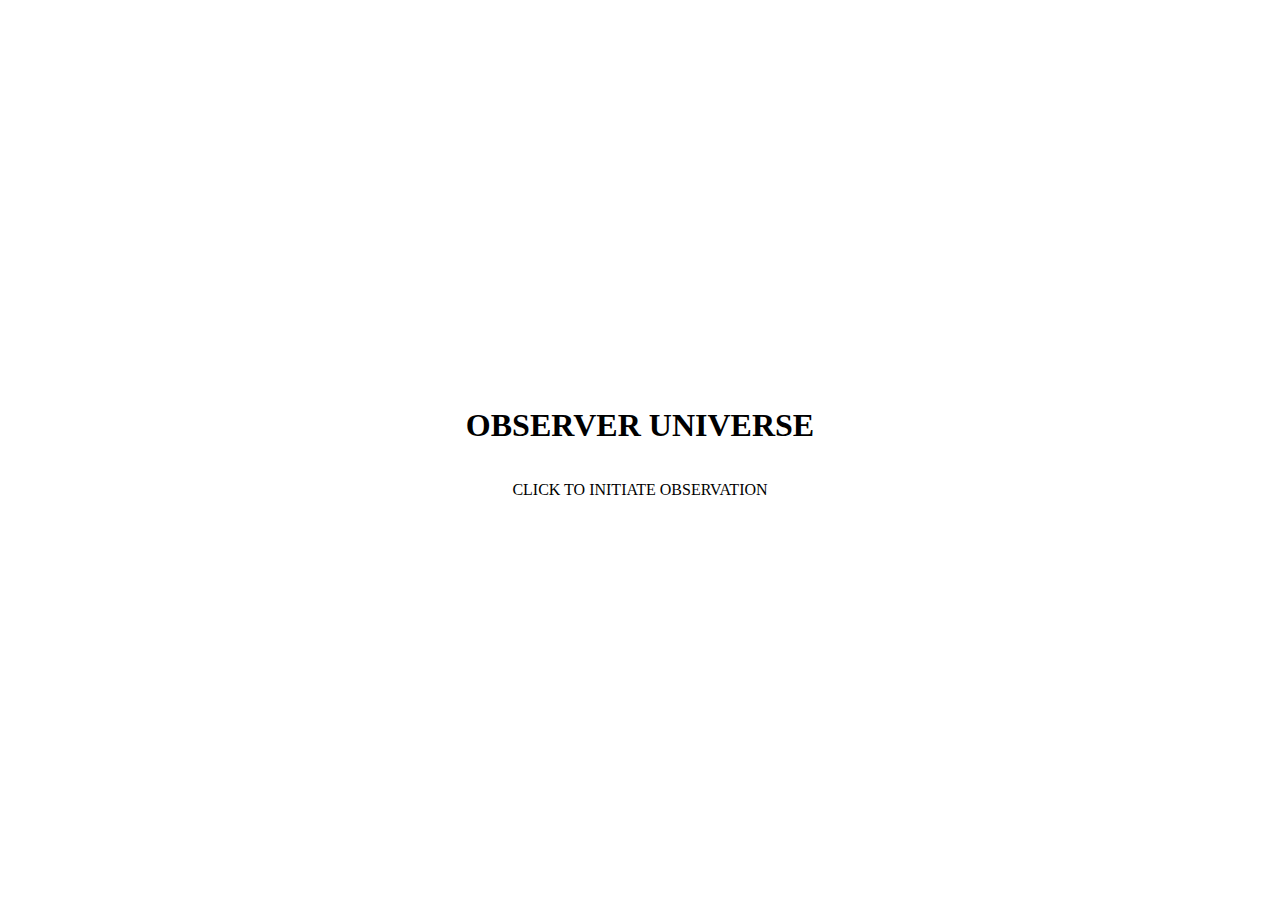
<file: index.html>
<!DOCTYPE html>
<html lang="en">
<head>
    <meta charset="UTF-8">
    <meta name="viewport" content="width=device-width, initial-scale=1.0">
    <title>Observer Universe</title>
    <link rel="stylesheet" href="style.css">
</head>
<body>
    <div id="enter-overlay">
        <h1>OBSERVER UNIVERSE</h1>
        <p>CLICK TO INITIATE OBSERVATION</p>
    </div>

    <div id="content-wrapper" style="display:none; padding:40px; max-width:800px; margin:auto; font-family:sans-serif;">
        <section>
            <h2>SCIENCE</h2>
            <p>The project is inspired by quantum mechanics. Particles behave differently when observed. Here, objects follow similar rules. When you look at them, they appear or change.</p>
            
            <h2>ART</h2>
            <p>The visuals, typography, and motion are carefully designed. The environment is an interactive artwork where every element is part of the composition and reacts to your presence.</p>
            
            <h2>PHILOSOPHY</h2>
            <p>The experience raises questions about reality. Does something exist if it is not seen? Your interaction shapes what is real in this universe.</p>
            
            <h2>TECHNOLOGY</h2>
            <p>This universe is powered by a custom JavaScript physics engine using the HTML5 Canvas API. Particles calculate real-time proximity to your cursor, transitioning from waves to solid matter through localized observation.</p>
            
            <h2>SPIRITUALITY</h2>
            <p>The artwork reflects impermanence and awareness. Observing the environment is an act of participation. Your attention creates the universe around you.</p>
        </section>

        <section style="margin-top:40px; border-top:1px solid #ccc; padding-top:20px;">
            <h2>REFLECTION QUESTIONS</h2>
            <ul>
                <li>What exists when you are not looking?</li>
                <li>How does attention shape reality?</li>
                <li>Can you notice impermanence in the world around you?</li>
            </ul>
        </section>

        <section style="margin-top:40px;">
            <h2>THE VOID</h2>
            <p><strong>Instructions:</strong> Your cursor represents the act of observation. Your presence sustains the ambient soundscape, while your movement collapses probability waves into defined particles. In stillness, the universe recedes into a state of superposition.</p>
            <button id="activate-universe" style="margin-top:20px; padding:15px 30px; cursor:pointer;">ENTER THE VOID</button>
        </section>
    </div>

    <div id="interaction-space" style="display:none;">
        <canvas id="quantum-canvas"></canvas><div id="custom-cursor"></div>
    </div>

    <script type="module" src="main.js"></script>
</body>
</html>
</file>
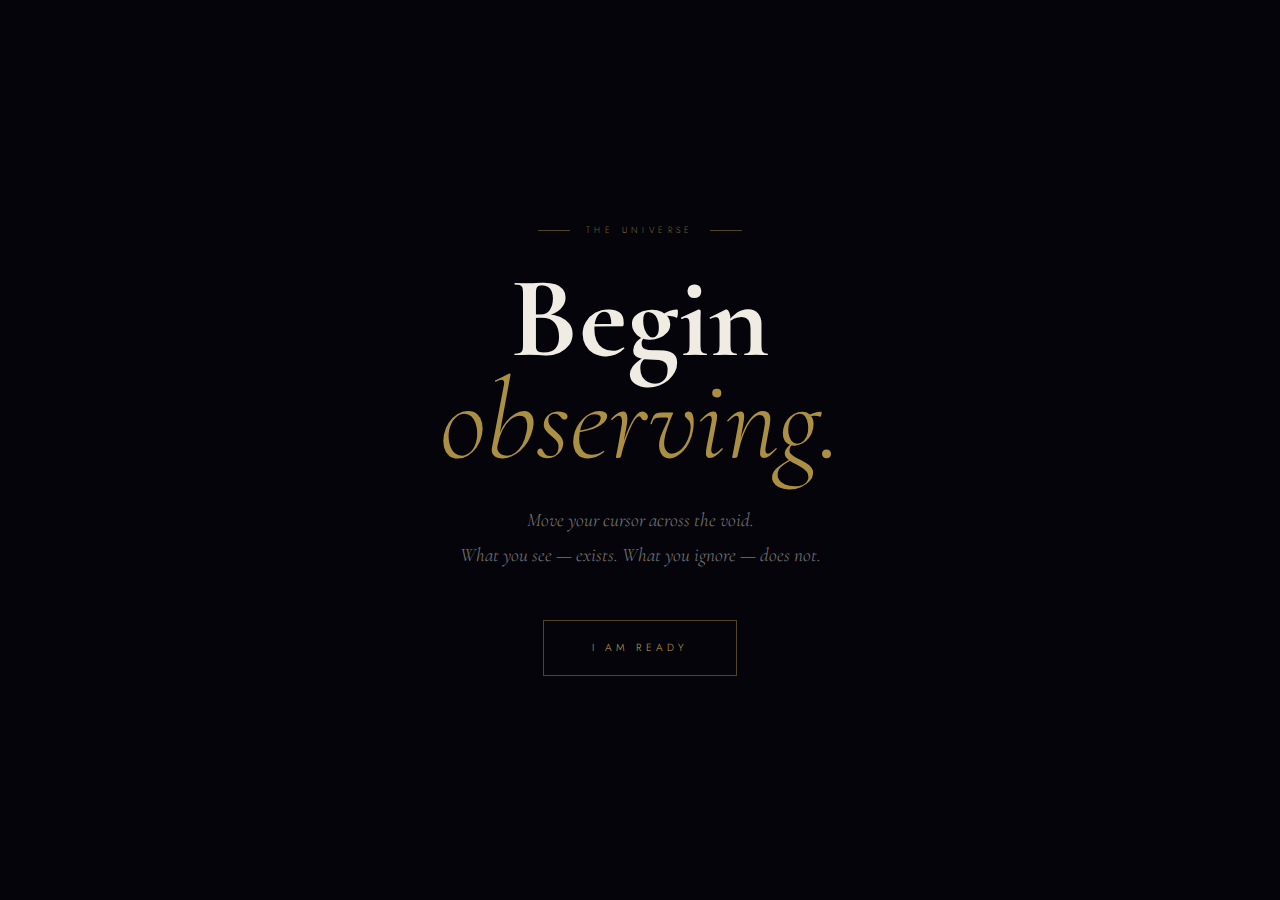
<file: universe.html>
<!DOCTYPE html>
<html lang="en">
<head>
  <meta charset="UTF-8" />
  <meta name="viewport" content="width=device-width, initial-scale=1.0"/>
  <title>Observer Universe — The Experience</title>
  <link rel="preconnect" href="https://fonts.googleapis.com">
  <link rel="preconnect" href="https://fonts.gstatic.com" crossorigin>
  <link href="https://fonts.googleapis.com/css2?family=Cormorant+Garamond:ital,wght@0,300;0,400;0,700;1,300;1,400;1,700&family=Jost:wght@100;200;300&display=swap" rel="stylesheet">
  <link rel="stylesheet" href="style/universe.css">
</head>
<body>

<!-- Full-screen quantum canvas — this IS the experience -->
<canvas id="universe-canvas"></canvas>

<!-- Custom cursor -->
<div id="observer-cursor">
  <div id="cursor-ring"></div>
  <div id="cursor-dot"></div>
  <div id="cursor-label">OBSERVING</div>
</div>

<!-- HUD — top left -->
<div id="hud-top">
  <a href="index.html" id="hud-back">← RETURN</a>
  <div id="hud-title">OBSERVER UNIVERSE</div>
</div>

<!-- Sound toggle -->
<button id="sound-btn" class="hud-btn">
  <span id="sound-icon">◎</span>
  <span>SOUND</span>
</button>

<!-- Observation counter -->
<div id="obs-counter">
  <div id="obs-count">0</div>
  <div id="obs-label">OBSERVATIONS</div>
</div>

<!-- Floating text — quantum phenomena labels -->
<div id="floating-words"></div>

<!-- Ready fade-in overlay -->
<div id="entry-overlay">
  <div id="entry-content">
    <p class="entry-tag">THE UNIVERSE</p>
    <h1 class="entry-heading">Begin<br><em>observing.</em></h1>
    <p class="entry-instruction">Move your cursor across the void.<br>What you see — exists. What you ignore — does not.</p>
    <button id="entry-start">I AM READY</button>
  </div>
</div>

<script src="scripts/universe.js"></script>
</body>
</html>
</file>
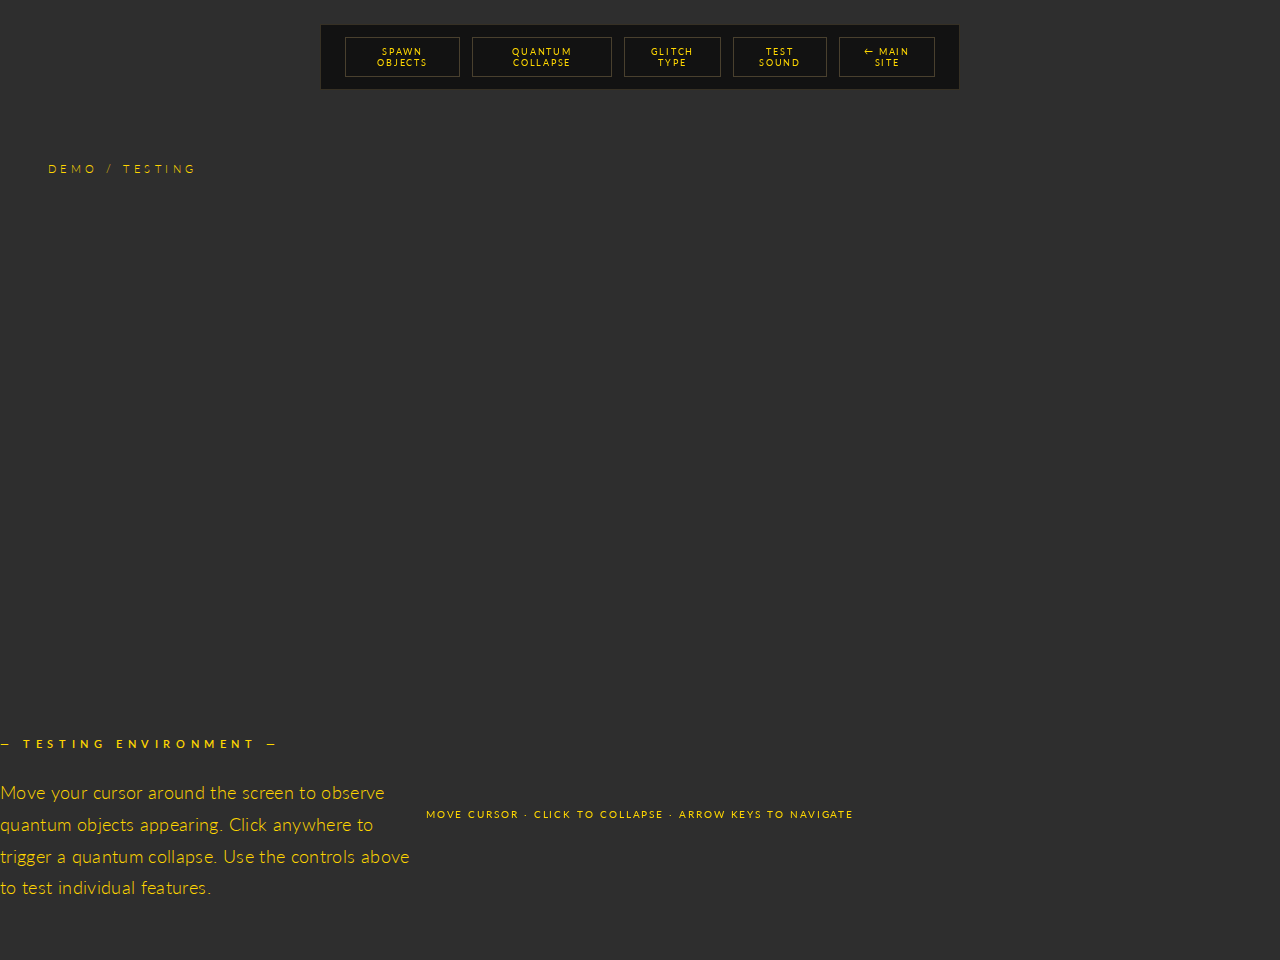
<file: examples/demo.html>
<!DOCTYPE html>
<html lang="en">
<head>
  <meta charset="UTF-8" />
  <meta name="viewport" content="width=device-width, initial-scale=1.0"/>
  <title>Demo — Observer Universe</title>
  <link rel="preconnect" href="https://fonts.googleapis.com">
  <link href="https://fonts.googleapis.com/css2?family=Playfair+Display:ital,wght@0,400;0,700;0,900;1,400;1,700&family=Lato:wght@300;400;700&family=Montserrat:wght@200;300;400;600&display=swap" rel="stylesheet">
  <link rel="stylesheet" href="../style/main.css">
  <link rel="stylesheet" href="../style/typography.css">
  <style>
    .demo-panel {
      position: fixed;
      top: 1.5rem;
      left: 50%;
      transform: translateX(-50%);
      display: flex;
      gap: 0.75rem;
      z-index: 200;
      background: rgba(0,0,0,0.6);
      border: 1px solid rgba(200,169,110,0.2);
      padding: 0.75rem 1.5rem;
      backdrop-filter: blur(10px);
    }
    .demo-btn {
      font-family: var(--font-label);
      font-size: 0.55rem;
      letter-spacing: 0.2em;
      text-transform: uppercase;
      background: none;
      border: 1px solid rgba(200,169,110,0.3);
      color: var(--color-ink-dim);
      padding: 0.5rem 0.75rem;
      cursor: pointer;
      transition: all 0.3s ease;
    }
    .demo-btn:hover { border-color: var(--color-accent); color: var(--color-accent); }
    .demo-info {
      position: fixed;
      bottom: 5rem;
      left: 50%;
      transform: translateX(-50%);
      font-family: var(--font-label);
      font-size: 0.6rem;
      letter-spacing: 0.2em;
      text-transform: uppercase;
      color: var(--color-ink-dim);
      text-align: center;
      z-index: 100;
    }
  </style>
</head>
<body class="section-objective" data-section="demo">

  <canvas id="bg-canvas"></canvas>
  <div id="cursor-glow"></div>
  <div id="particles-container"></div>

  <!-- Demo controls -->
  <div class="demo-panel">
    <button class="demo-btn" onclick="demoSpawnObjects()">Spawn Objects</button>
    <button class="demo-btn" onclick="demoQuantumCollapse()">Quantum Collapse</button>
    <button class="demo-btn" onclick="demoGlitch()">Glitch Type</button>
    <button class="demo-btn" onclick="demoSound()">Test Sound</button>
    <button class="demo-btn" onclick="location.href='../index.html'">← Main Site</button>
  </div>

  <main class="section-content">
    <div class="eyebrow-text observe-trigger" data-delay="0">DEMO / TESTING</div>

    <h1 class="headline-main observe-trigger" data-delay="200">
      <span class="line-mask"><span class="line-inner">OBSERVER</span></span>
      <span class="line-mask"><em><span class="line-inner">UNIVERSE</span></em></span>
      <span class="line-mask"><span class="line-inner">DEMO</span></span>
    </h1>

    <div class="section-label observe-trigger" data-delay="500">— TESTING ENVIRONMENT —</div>

    <p class="body-text observe-trigger" data-delay="700">
      Move your cursor around the screen to observe quantum objects appearing. Click anywhere to trigger a quantum collapse. Use the controls above to test individual features.
    </p>

    <div class="cta-row observe-trigger" data-delay="1000">
      <a href="../index.html" class="cta-btn">ENTER THE UNIVERSE →</a>
    </div>
  </main>

  <div id="objects-layer">
    <div class="float-obj obj-circle" style="top:20%;left:7%;" data-quantum="1"></div>
    <div class="float-obj obj-ring" style="top:30%;right:8%;" data-quantum="1"></div>
    <div class="float-obj obj-triangle" style="bottom:25%;left:10%;" data-quantum="1"></div>
    <div class="float-obj obj-line-v" style="top:15%;right:15%;" data-quantum="1"></div>
    <div class="float-obj obj-dot-cluster" style="bottom:30%;right:6%;" data-quantum="1"></div>
    <div class="float-obj obj-tree obj-tree--tall" style="bottom:0;left:5%;" data-quantum="1"></div>
    <div class="float-obj obj-tree" style="bottom:0;right:6%;" data-quantum="1"></div>
  </div>

  <div class="demo-info">Move cursor · Click to collapse · Arrow keys to navigate</div>

  <footer class="section-footer">
    <span class="footer-index">DEMO</span>
    <span class="footer-title">OBSERVER UNIVERSE</span>
    <span class="footer-next"><a href="../index.html">ENTER ›</a></span>
  </footer>

  <script src="../scripts/main.js"></script>
  <script src="../scripts/objects.js"></script>
  <script src="../scripts/typography.js"></script>
  <script src="../scripts/sound.js"></script>
  <script>
    initObserverUniverse({ section: 'demo', index: 0 });

    function demoSpawnObjects() {
      const layer = document.getElementById('objects-layer');
      for (let i = 0; i < 5; i++) {
        setTimeout(() => {
          const obj = ObjectSpawner.spawn(layer);
          obj.style.top = (10 + Math.random() * 80) + '%';
          obj.style.left = (10 + Math.random() * 80) + '%';
          setTimeout(() => obj.classList.add('observed'), 100);
          setTimeout(() => { obj.classList.remove('observed'); setTimeout(() => obj.remove(), 900); }, 3000);
        }, i * 200);
      }
    }

    function demoQuantumCollapse() {
      document.querySelectorAll('[data-quantum]').forEach(obj => {
        obj.classList.remove('observed');
        setTimeout(() => {
          if (Math.random() > 0.4) obj.classList.add('observed');
        }, 300 + Math.random() * 700);
      });
    }

    function demoGlitch() {
      document.querySelectorAll('.headline-main .line-inner').forEach(el => {
        el.classList.add('glitching');
        setTimeout(() => el.classList.remove('glitching'), 500);
      });
    }

    function demoSound() {
      const btn = document.getElementById('sound-toggle');
      if (!ObserverUniverse.settings.soundEnabled) {
        ObserverUniverse.settings.soundEnabled = true;
        btn.classList.add('active');
        startAmbient();
      } else {
        SoundEngine.ping(440, 0.1);
      }
    }
  </script>
</body>
</html>
</file>
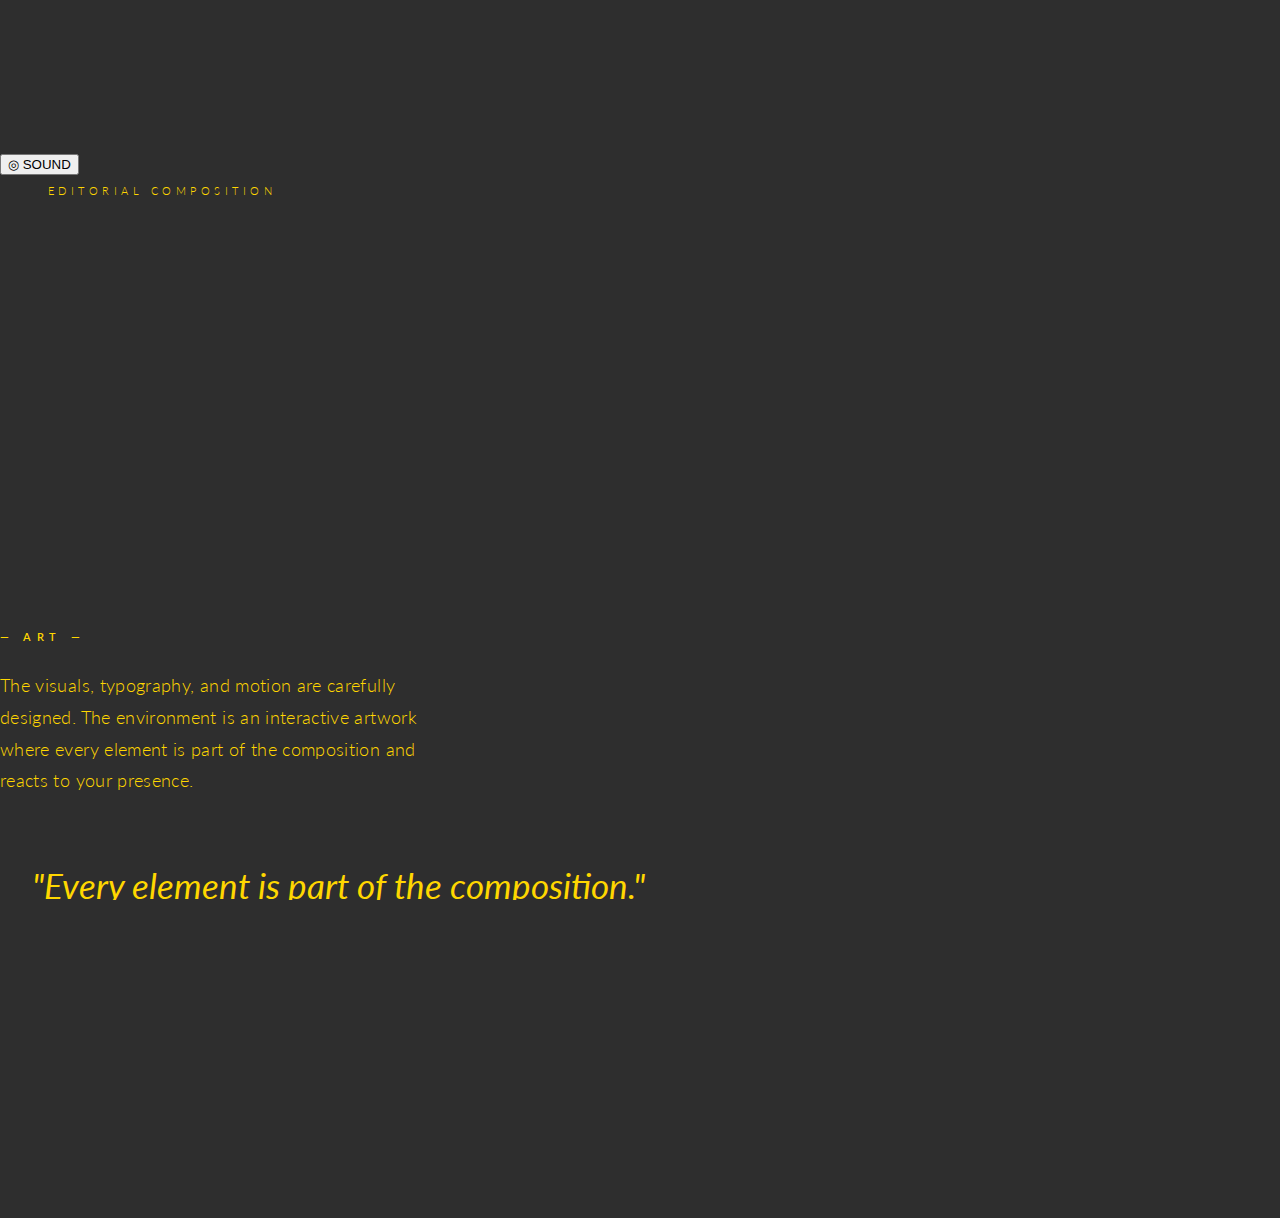
<file: sections/art.html>
<!DOCTYPE html>
<html lang="en">
<head>
  <meta charset="UTF-8" />
  <meta name="viewport" content="width=device-width, initial-scale=1.0"/>
  <title>Art — Observer Universe</title>
  <link rel="preconnect" href="https://fonts.googleapis.com">
  <link href="https://fonts.googleapis.com/css2?family=Playfair+Display:ital,wght@0,400;0,700;0,900;1,400;1,700&family=Lato:wght@300;400;700&family=Montserrat:wght@200;300;400;600&display=swap" rel="stylesheet">
  <link rel="stylesheet" href="../style/main.css">
  <link rel="stylesheet" href="../style/typography.css">
</head>
<body class="section-art" data-section="art">

  <canvas id="bg-canvas"></canvas>
  <div id="cursor-glow"></div>
  <div id="particles-container"></div>

  <nav class="section-nav">
    <a href="../index.html" class="nav-dot" data-label="Objective"></a>
    <a href="science.html" class="nav-dot" data-label="Science"></a>
    <a href="art.html" class="nav-dot active" data-label="Art"></a>
    <a href="philosophy.html" class="nav-dot" data-label="Philosophy"></a>
    <a href="technology.html" class="nav-dot" data-label="Technology"></a>
    <a href="spirituality.html" class="nav-dot" data-label="Spirituality"></a>
    <a href="reflection.html" class="nav-dot" data-label="Reflection"></a>
  </nav>

  <button id="sound-toggle" aria-label="Toggle sound">
    <span class="sound-icon">◎</span>
    <span class="sound-label">SOUND</span>
  </button>

  <main class="section-content">

    <div class="eyebrow-text observe-trigger" data-delay="0">EDITORIAL COMPOSITION</div>

    <h1 class="headline-section observe-trigger" data-delay="200">
      <span class="line-mask"><span class="line-inner">THE</span></span>
      <span class="line-mask"><em><span class="line-inner">LIVING</span></em></span>
      <span class="line-mask"><span class="line-inner accent-word">CANVAS</span></span>
    </h1>

    <div class="section-label observe-trigger" data-delay="450">— ART —</div>

    <p class="body-text observe-trigger" data-delay="600">
      The visuals, typography, and motion are carefully designed. The environment is an interactive artwork where every element is part of the composition and reacts to your presence.
    </p>

    <div class="pull-quote observe-trigger" data-delay="900">
      "Every element is part of the composition."
    </div>

    <div class="cta-row observe-trigger" data-delay="1100">
      <a href="philosophy.html" class="cta-btn">NEXT: PHILOSOPHY →</a>
    </div>

  </main>

  <div id="objects-layer">
    <!-- Art-specific: painterly geometric objects -->
    <div class="float-obj" style="top:12%;left:5%;" data-quantum="1">
      <svg width="100" height="140" viewBox="0 0 100 140" fill="none">
        <rect x="10" y="10" width="80" height="120" stroke="rgba(200,110,160,0.3)" stroke-width="1" fill="none"/>
        <rect x="20" y="20" width="60" height="100" stroke="rgba(200,110,160,0.15)" stroke-width="0.5" fill="none"/>
        <line x1="10" y1="70" x2="90" y2="70" stroke="rgba(200,110,160,0.2)" stroke-width="0.5"/>
      </svg>
    </div>

    <div class="float-obj obj-triangle" style="top:50%;right:7%;" data-quantum="1"></div>
    <div class="float-obj obj-circle" style="top:25%;right:12%;" data-quantum="1"></div>
    <div class="float-obj obj-dot-cluster" style="bottom:20%;left:8%;" data-quantum="1"></div>

    <div class="float-obj" style="bottom:20%;right:10%;" data-quantum="1">
      <svg width="60" height="60" viewBox="0 0 60 60" fill="none">
        <path d="M30 5 L55 55 L5 55 Z" stroke="rgba(200,110,160,0.4)" stroke-width="1" fill="rgba(200,110,160,0.05)"/>
      </svg>
    </div>

    <div class="float-obj obj-tree obj-tree--tall" style="bottom:0;left:5%;" data-quantum="1"></div>
    <div class="float-obj obj-tree" style="bottom:0;right:8%;" data-quantum="1"></div>
    <div class="float-obj obj-line-v" style="top:10%;left:20%;" data-quantum="1"></div>
  </div>

  <footer class="section-footer">
    <span class="footer-index">03 / 07</span>
    <span class="footer-title">ART</span>
    <span class="footer-next"><a href="philosophy.html">PHILOSOPHY ›</a></span>
  </footer>

  <script src="../scripts/main.js"></script>
  <script src="../scripts/objects.js"></script>
  <script src="../scripts/typography.js"></script>
  <script src="../scripts/sound.js"></script>
  <script>
    initObserverUniverse({ section: 'art', index: 3 });
  </script>
</body>
</html>
</file>
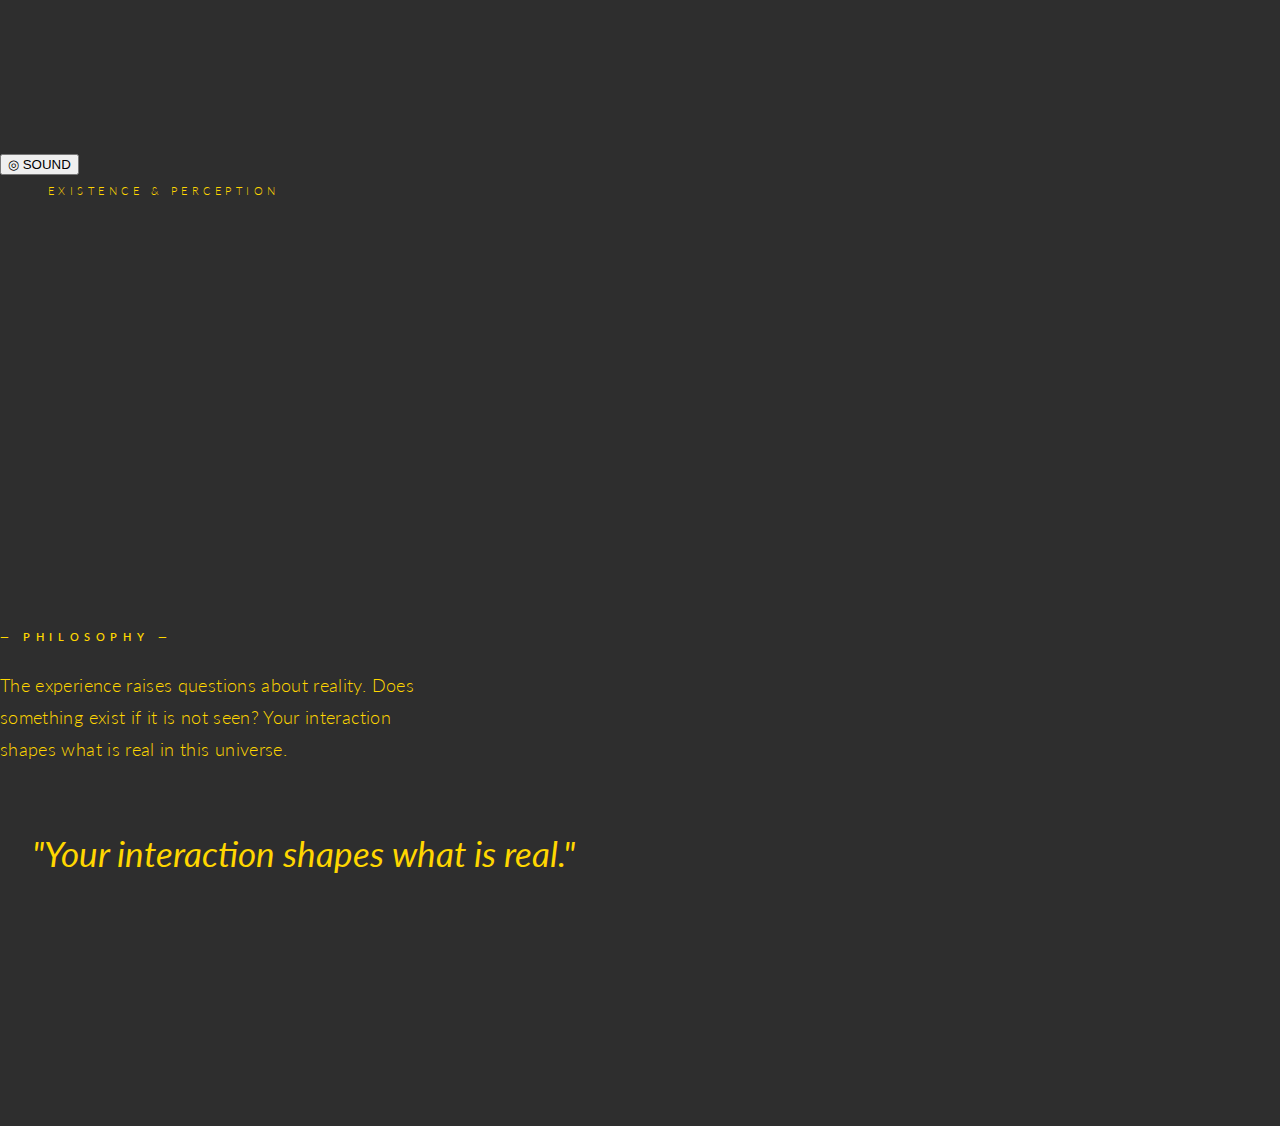
<file: sections/philosophy.html>
<!DOCTYPE html>
<html lang="en">
<head>
  <meta charset="UTF-8" />
  <meta name="viewport" content="width=device-width, initial-scale=1.0"/>
  <title>Philosophy — Observer Universe</title>
  <link rel="preconnect" href="https://fonts.googleapis.com">
  <link href="https://fonts.googleapis.com/css2?family=Playfair+Display:ital,wght@0,400;0,700;0,900;1,400;1,700&family=Lato:wght@300;400;700&family=Montserrat:wght@200;300;400;600&display=swap" rel="stylesheet">
  <link rel="stylesheet" href="../style/main.css">
  <link rel="stylesheet" href="../style/typography.css">
</head>
<body class="section-philosophy" data-section="philosophy">

  <canvas id="bg-canvas"></canvas>
  <div id="cursor-glow"></div>
  <div id="particles-container"></div>

  <nav class="section-nav">
    <a href="../index.html" class="nav-dot" data-label="Objective"></a>
    <a href="science.html" class="nav-dot" data-label="Science"></a>
    <a href="art.html" class="nav-dot" data-label="Art"></a>
    <a href="philosophy.html" class="nav-dot active" data-label="Philosophy"></a>
    <a href="technology.html" class="nav-dot" data-label="Technology"></a>
    <a href="spirituality.html" class="nav-dot" data-label="Spirituality"></a>
    <a href="reflection.html" class="nav-dot" data-label="Reflection"></a>
  </nav>

  <button id="sound-toggle" aria-label="Toggle sound">
    <span class="sound-icon">◎</span>
    <span class="sound-label">SOUND</span>
  </button>

  <main class="section-content">

    <div class="eyebrow-text observe-trigger" data-delay="0">EXISTENCE & PERCEPTION</div>

    <h1 class="headline-section observe-trigger" data-delay="200">
      <span class="line-mask"><span class="line-inner">DOES IT</span></span>
      <span class="line-mask"><em><span class="line-inner">EXIST</span></em></span>
      <span class="line-mask"><span class="line-inner accent-word">IF UNSEEN?</span></span>
    </h1>

    <div class="section-label observe-trigger" data-delay="450">— PHILOSOPHY —</div>

    <p class="body-text observe-trigger" data-delay="600">
      The experience raises questions about reality. Does something exist if it is not seen? Your interaction shapes what is real in this universe.
    </p>

    <div class="pull-quote observe-trigger" data-delay="900">
      "Your interaction shapes what is real."
    </div>

    <div class="cta-row observe-trigger" data-delay="1100">
      <a href="technology.html" class="cta-btn">NEXT: TECHNOLOGY →</a>
    </div>

  </main>

  <div id="objects-layer">
    <!-- Philosophy: eye / perception symbols -->
    <div class="float-obj" style="top:20%;left:5%;" data-quantum="1">
      <svg width="120" height="60" viewBox="0 0 120 60" fill="none">
        <path d="M10,30 Q60,-20 110,30 Q60,80 10,30" stroke="rgba(142,200,110,0.4)" stroke-width="1" fill="none"/>
        <circle cx="60" cy="30" r="12" stroke="rgba(142,200,110,0.5)" stroke-width="1" fill="none"/>
        <circle cx="60" cy="30" r="5" fill="rgba(142,200,110,0.4)"/>
      </svg>
    </div>

    <div class="float-obj obj-ring" style="top:35%;right:6%;" data-quantum="1"></div>
    <div class="float-obj obj-circle" style="bottom:30%;left:7%;" data-quantum="1"></div>

    <div class="float-obj" style="bottom:25%;right:8%;" data-quantum="1">
      <svg width="80" height="80" viewBox="0 0 80 80" fill="none">
        <circle cx="40" cy="40" r="35" stroke="rgba(142,200,110,0.2)" stroke-width="1" stroke-dasharray="4 8"/>
        <circle cx="40" cy="40" r="20" stroke="rgba(142,200,110,0.3)" stroke-width="1"/>
        <circle cx="40" cy="40" r="5" fill="rgba(142,200,110,0.5)"/>
      </svg>
    </div>

    <div class="float-obj obj-line-v" style="top:8%;right:20%;" data-quantum="1"></div>
    <div class="float-obj obj-tree obj-tree--tall" style="bottom:0;left:4%;" data-quantum="1"></div>
    <div class="float-obj obj-tree" style="bottom:0;right:6%;" data-quantum="1"></div>
  </div>

  <footer class="section-footer">
    <span class="footer-index">04 / 07</span>
    <span class="footer-title">PHILOSOPHY</span>
    <span class="footer-next"><a href="technology.html">TECHNOLOGY ›</a></span>
  </footer>

  <script src="../scripts/main.js"></script>
  <script src="../scripts/objects.js"></script>
  <script src="../scripts/typography.js"></script>
  <script src="../scripts/sound.js"></script>
  <script>
    initObserverUniverse({ section: 'philosophy', index: 4 });
  </script>
</body>
</html>
</file>
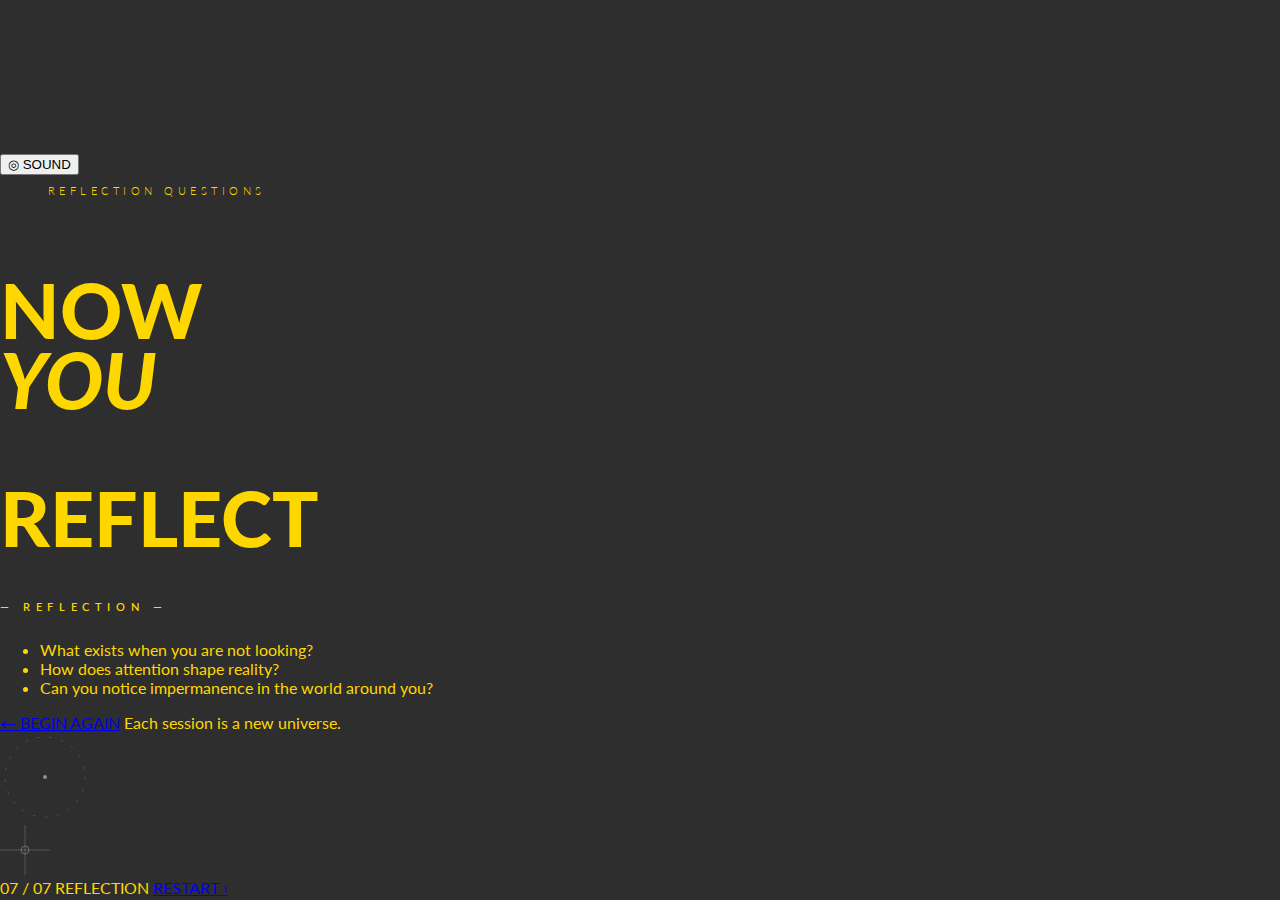
<file: sections/reflection.html>
<!DOCTYPE html>
<html lang="en">
<head>
  <meta charset="UTF-8" />
  <meta name="viewport" content="width=device-width, initial-scale=1.0"/>
  <title>Reflection — Observer Universe</title>
  <link rel="preconnect" href="https://fonts.googleapis.com">
  <link href="https://fonts.googleapis.com/css2?family=Playfair+Display:ital,wght@0,400;0,700;0,900;1,400;1,700&family=Lato:wght@300;400;700&family=Montserrat:wght@200;300;400;600&display=swap" rel="stylesheet">
  <link rel="stylesheet" href="../style/main.css">
  <link rel="stylesheet" href="../style/typography.css">
  <style>
    .reflection-intro {
      font-family: var(--font-display);
      font-size: clamp(2rem, 6vw, 7rem);
      font-weight: 900;
      line-height: 0.9;
      color: var(--color-white);
      margin-bottom: 3rem;
    }
    .reflection-intro em {
      font-style: italic;
      color: var(--color-accent);
      display: block;
    }
  </style>
</head>
<body class="section-reflection" data-section="reflection">

  <canvas id="bg-canvas"></canvas>
  <div id="cursor-glow"></div>
  <div id="particles-container"></div>

  <nav class="section-nav">
    <a href="../index.html" class="nav-dot" data-label="Objective"></a>
    <a href="science.html" class="nav-dot" data-label="Science"></a>
    <a href="art.html" class="nav-dot" data-label="Art"></a>
    <a href="philosophy.html" class="nav-dot" data-label="Philosophy"></a>
    <a href="technology.html" class="nav-dot" data-label="Technology"></a>
    <a href="spirituality.html" class="nav-dot" data-label="Spirituality"></a>
    <a href="reflection.html" class="nav-dot active" data-label="Reflection"></a>
  </nav>

  <button id="sound-toggle" aria-label="Toggle sound">
    <span class="sound-icon">◎</span>
    <span class="sound-label">SOUND</span>
  </button>

  <main class="section-content">

    <div class="eyebrow-text observe-trigger" data-delay="0">REFLECTION QUESTIONS</div>

    <h1 class="reflection-intro observe-trigger" data-delay="200">
      NOW<br><em>YOU</em><br>REFLECT
    </h1>

    <div class="section-label observe-trigger" data-delay="400">— REFLECTION —</div>

    <ul class="reflection-list" id="reflection-list">
      <li data-delay="600">What exists when you are not looking?</li>
      <li data-delay="800">How does attention shape reality?</li>
      <li data-delay="1000">Can you notice impermanence in the world around you?</li>
    </ul>

    <div class="cta-row observe-trigger" data-delay="1300">
      <a href="../index.html" class="cta-btn">← BEGIN AGAIN</a>
      <span class="cta-note">Each session is a new universe.</span>
    </div>

  </main>

  <div id="objects-layer">
    <!-- Reflection: sparse, contemplative -->
    <div class="float-obj obj-ring" style="top:18%;left:5%;" data-quantum="1"></div>
    <div class="float-obj obj-line-v" style="top:12%;right:12%;" data-quantum="1"></div>

    <div class="float-obj" style="top:45%;right:6%;" data-quantum="1">
      <svg width="90" height="90" viewBox="0 0 90 90" fill="none">
        <circle cx="45" cy="45" r="40" stroke="rgba(245,240,234,0.15)" stroke-width="1" stroke-dasharray="3 9"/>
        <circle cx="45" cy="45" r="2" fill="rgba(245,240,234,0.5)"/>
      </svg>
    </div>

    <div class="float-obj obj-dot-cluster" style="bottom:28%;left:6%;" data-quantum="1"></div>

    <div class="float-obj" style="bottom:22%;right:9%;" data-quantum="1">
      <svg width="50" height="50" viewBox="0 0 50 50" fill="none">
        <line x1="25" y1="0" x2="25" y2="50" stroke="rgba(245,240,234,0.2)" stroke-width="1"/>
        <line x1="0" y1="25" x2="50" y2="25" stroke="rgba(245,240,234,0.2)" stroke-width="1"/>
        <circle cx="25" cy="25" r="4" stroke="rgba(245,240,234,0.3)" stroke-width="1" fill="none"/>
      </svg>
    </div>

    <div class="float-obj obj-tree obj-tree--tall" style="bottom:0;left:4%;" data-quantum="1"></div>
    <div class="float-obj obj-tree" style="bottom:0;left:10%;" data-quantum="1"></div>
    <div class="float-obj obj-tree obj-tree--tall" style="bottom:0;right:4%;" data-quantum="1"></div>
    <div class="float-obj obj-tree" style="bottom:0;right:11%;" data-quantum="1"></div>
  </div>

  <footer class="section-footer">
    <span class="footer-index">07 / 07</span>
    <span class="footer-title">REFLECTION</span>
    <span class="footer-next"><a href="../index.html">RESTART ›</a></span>
  </footer>

  <script src="../scripts/main.js"></script>
  <script src="../scripts/objects.js"></script>
  <script src="../scripts/typography.js"></script>
  <script src="../scripts/sound.js"></script>
  <script>
    initObserverUniverse({ section: 'reflection', index: 7 });

    // Animate reflection questions on load
    document.addEventListener('DOMContentLoaded', () => {
      const items = document.querySelectorAll('#reflection-list li');
      items.forEach(li => {
        const delay = parseInt(li.dataset.delay) || 600;
        setTimeout(() => li.classList.add('visible'), delay);

        // Hover: typewriter re-reveal
        li.addEventListener('mouseenter', () => {
          li.style.color = 'var(--color-white)';
          li.style.paddingLeft = '1.5rem';
        });
        li.addEventListener('mouseleave', () => {
          li.style.color = '';
          li.style.paddingLeft = '';
        });
      });
    });
  </script>
</body>
</html>
</file>
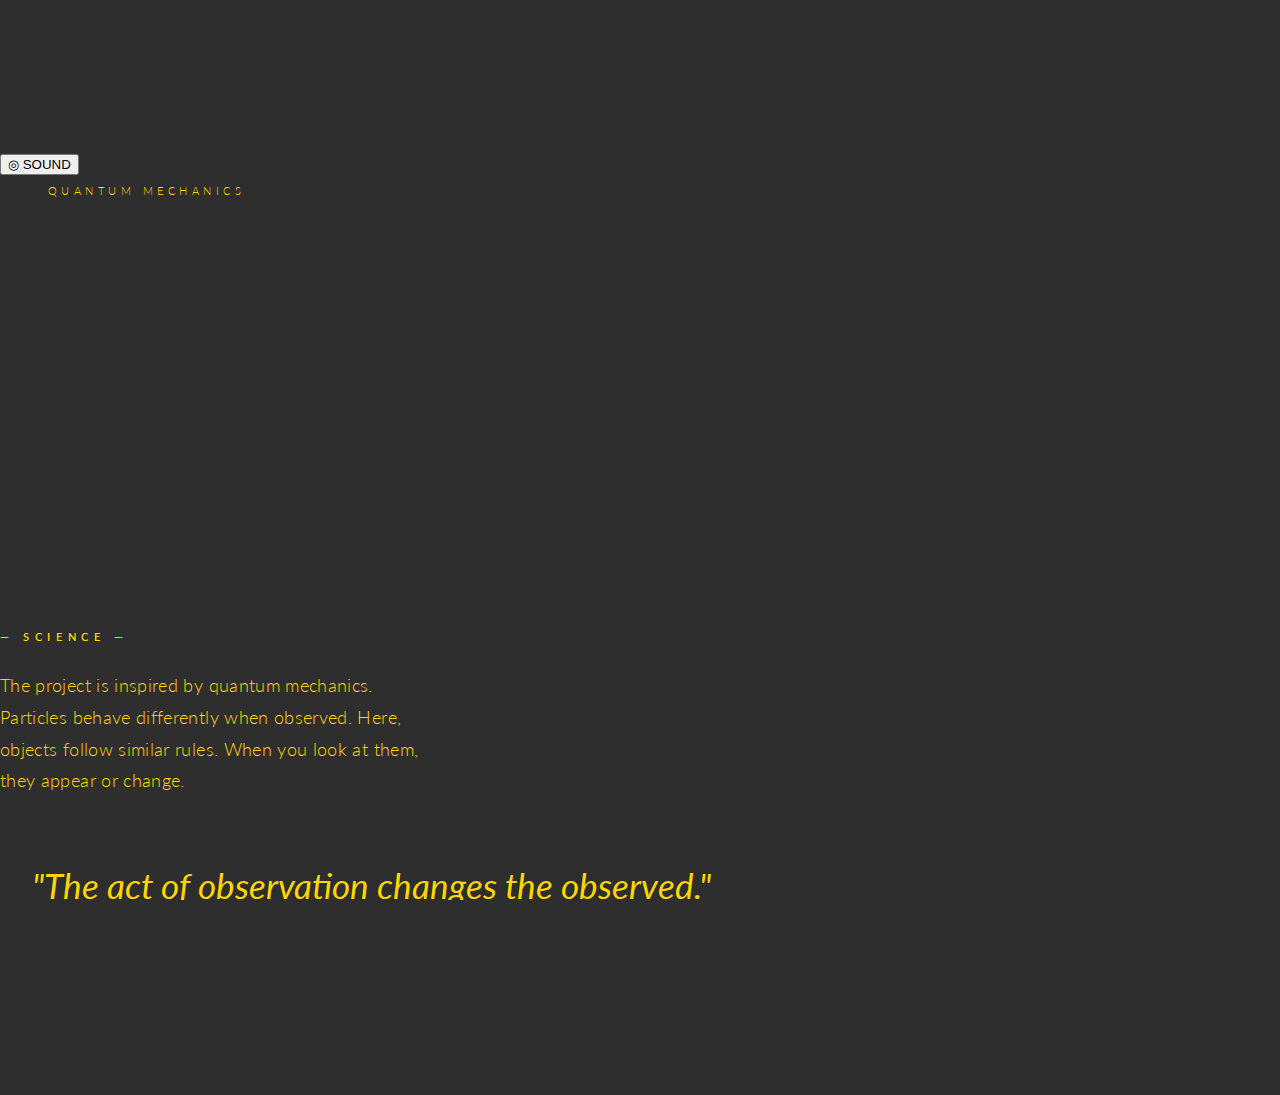
<file: sections/science.html>
<!DOCTYPE html>
<html lang="en">
<head>
  <meta charset="UTF-8" />
  <meta name="viewport" content="width=device-width, initial-scale=1.0"/>
  <title>Science — Observer Universe</title>
  <link rel="preconnect" href="https://fonts.googleapis.com">
  <link href="https://fonts.googleapis.com/css2?family=Playfair+Display:ital,wght@0,400;0,700;0,900;1,400;1,700&family=Lato:wght@300;400;700&family=Montserrat:wght@200;300;400;600&display=swap" rel="stylesheet">
  <link rel="stylesheet" href="../style/main.css">
  <link rel="stylesheet" href="../style/typography.css">
</head>
<body class="section-science" data-section="science">

  <canvas id="bg-canvas"></canvas>
  <div id="cursor-glow"></div>
  <div id="particles-container"></div>

  <nav class="section-nav">
    <a href="../index.html" class="nav-dot" data-label="Objective"></a>
    <a href="science.html" class="nav-dot active" data-label="Science"></a>
    <a href="art.html" class="nav-dot" data-label="Art"></a>
    <a href="philosophy.html" class="nav-dot" data-label="Philosophy"></a>
    <a href="technology.html" class="nav-dot" data-label="Technology"></a>
    <a href="spirituality.html" class="nav-dot" data-label="Spirituality"></a>
    <a href="reflection.html" class="nav-dot" data-label="Reflection"></a>
  </nav>

  <button id="sound-toggle" aria-label="Toggle sound">
    <span class="sound-icon">◎</span>
    <span class="sound-label">SOUND</span>
  </button>

  <main class="section-content">

    <div class="eyebrow-text observe-trigger" data-delay="0">QUANTUM MECHANICS</div>

    <h1 class="headline-section observe-trigger" data-delay="200">
      <span class="line-mask"><span class="line-inner">THE</span></span>
      <span class="line-mask"><em><span class="line-inner accent-word">OBSERVED</span></em></span>
      <span class="line-mask"><span class="line-inner">PARTICLE</span></span>
    </h1>

    <div class="section-label observe-trigger" data-delay="450">— SCIENCE —</div>

    <p class="body-text observe-trigger" data-delay="600">
      The project is inspired by quantum mechanics. Particles behave differently when observed. Here, objects follow similar rules. When you look at them, they appear or change.
    </p>

    <div class="pull-quote observe-trigger" data-delay="900">
      "The act of observation changes the observed."
    </div>

    <div class="cta-row observe-trigger" data-delay="1100">
      <a href="art.html" class="cta-btn">NEXT: ART →</a>
    </div>

  </main>

  <div id="objects-layer">
    <div class="float-obj obj-ring" style="top:20%;left:6%;" data-quantum="1"></div>
    <div class="float-obj obj-circle" style="top:30%;right:8%;" data-quantum="1"></div>
    <div class="float-obj obj-dot-cluster" style="bottom:25%;left:10%;" data-quantum="1"></div>
    <div class="float-obj obj-line-v" style="top:15%;right:15%;" data-quantum="1"></div>
    <div class="float-obj obj-ring" style="bottom:30%;right:5%;" data-quantum="1"></div>

    <!-- Atom-like SVG object -->
    <div class="float-obj" style="top:45%;left:4%;" data-quantum="1">
      <svg width="80" height="80" viewBox="0 0 100 100" fill="none">
        <ellipse cx="50" cy="50" rx="45" ry="20" stroke="rgba(74,158,202,0.4)" stroke-width="1"/>
        <ellipse cx="50" cy="50" rx="45" ry="20" stroke="rgba(74,158,202,0.2)" stroke-width="1" transform="rotate(60,50,50)"/>
        <ellipse cx="50" cy="50" rx="45" ry="20" stroke="rgba(74,158,202,0.2)" stroke-width="1" transform="rotate(120,50,50)"/>
        <circle cx="50" cy="50" r="6" fill="rgba(74,158,202,0.7)"/>
        <circle cx="95" cy="50" r="4" fill="rgba(74,158,202,0.9)"/>
      </svg>
    </div>

    <div class="float-obj obj-tree" style="bottom:0;left:3%;" data-quantum="1"></div>
    <div class="float-obj obj-tree obj-tree--tall" style="bottom:0;right:5%;" data-quantum="1"></div>
  </div>

  <footer class="section-footer">
    <span class="footer-index">02 / 07</span>
    <span class="footer-title">SCIENCE</span>
    <span class="footer-next"><a href="art.html">ART ›</a></span>
  </footer>

  <script src="../scripts/main.js"></script>
  <script src="../scripts/objects.js"></script>
  <script src="../scripts/typography.js"></script>
  <script src="../scripts/sound.js"></script>
  <script>
    initObserverUniverse({ section: 'science', index: 2 });
  </script>
</body>
</html>
</file>
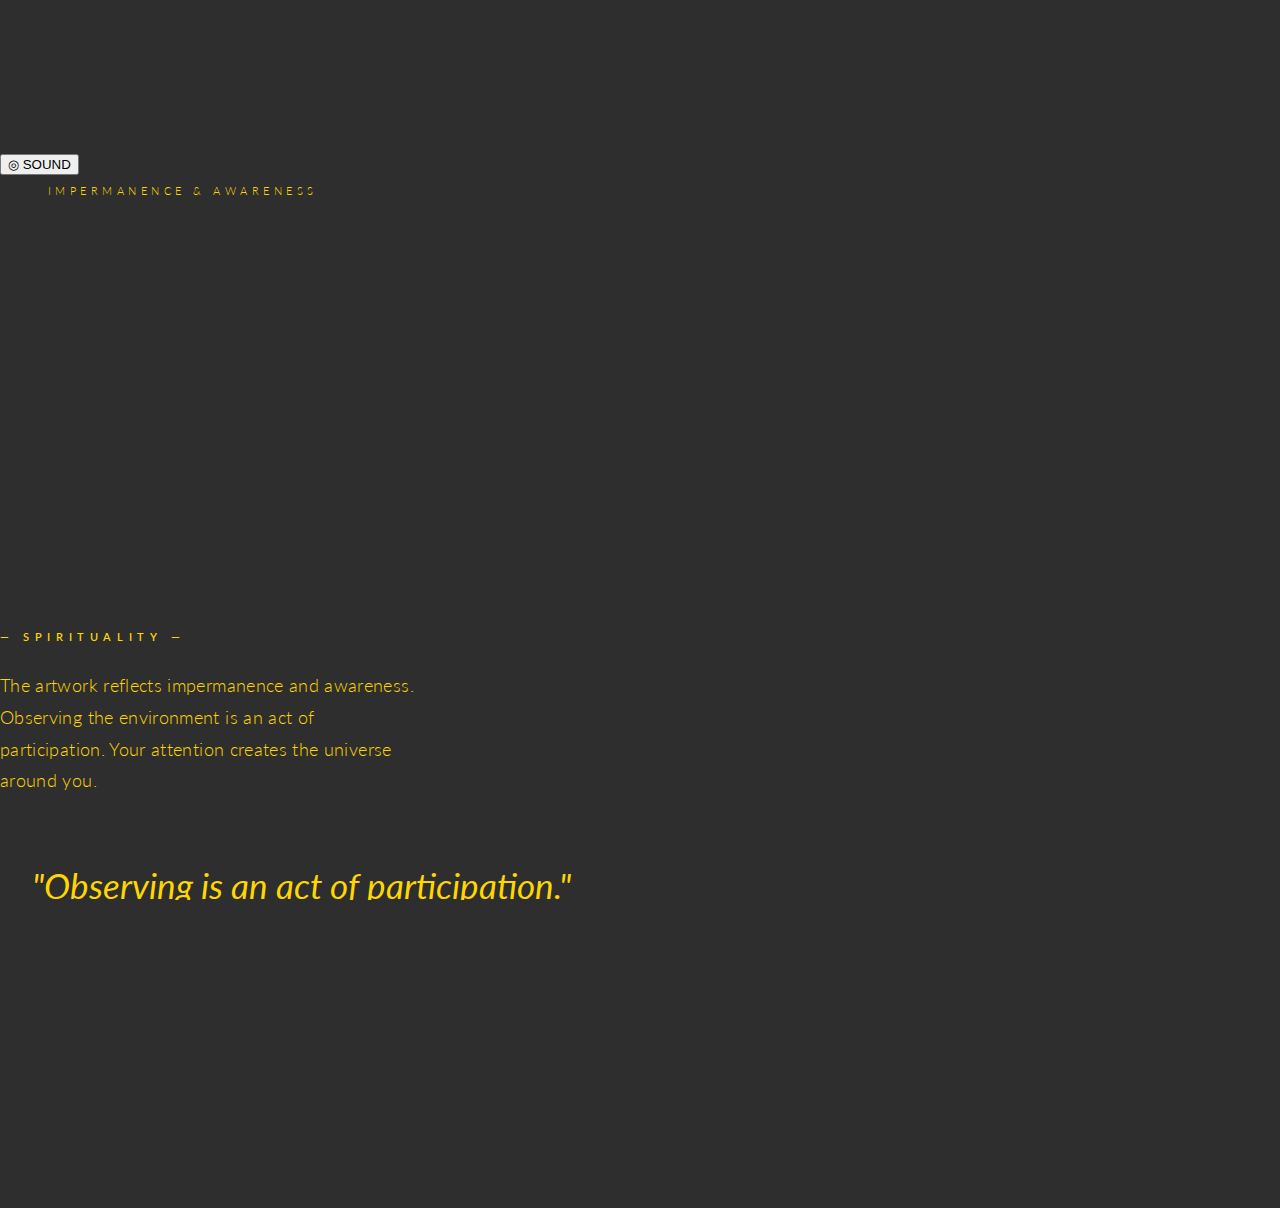
<file: sections/spirituality.html>
<!DOCTYPE html>
<html lang="en">
<head>
  <meta charset="UTF-8" />
  <meta name="viewport" content="width=device-width, initial-scale=1.0"/>
  <title>Spirituality — Observer Universe</title>
  <link rel="preconnect" href="https://fonts.googleapis.com">
  <link href="https://fonts.googleapis.com/css2?family=Playfair+Display:ital,wght@0,400;0,700;0,900;1,400;1,700&family=Lato:wght@300;400;700&family=Montserrat:wght@200;300;400;600&display=swap" rel="stylesheet">
  <link rel="stylesheet" href="../style/main.css">
  <link rel="stylesheet" href="../style/typography.css">
</head>
<body class="section-spirituality" data-section="spirituality">

  <canvas id="bg-canvas"></canvas>
  <div id="cursor-glow"></div>
  <div id="particles-container"></div>

  <nav class="section-nav">
    <a href="../index.html" class="nav-dot" data-label="Objective"></a>
    <a href="science.html" class="nav-dot" data-label="Science"></a>
    <a href="art.html" class="nav-dot" data-label="Art"></a>
    <a href="philosophy.html" class="nav-dot" data-label="Philosophy"></a>
    <a href="technology.html" class="nav-dot" data-label="Technology"></a>
    <a href="spirituality.html" class="nav-dot active" data-label="Spirituality"></a>
    <a href="reflection.html" class="nav-dot" data-label="Reflection"></a>
  </nav>

  <button id="sound-toggle" aria-label="Toggle sound">
    <span class="sound-icon">◎</span>
    <span class="sound-label">SOUND</span>
  </button>

  <main class="section-content">

    <div class="eyebrow-text observe-trigger" data-delay="0">IMPERMANENCE & AWARENESS</div>

    <h1 class="headline-section observe-trigger" data-delay="200">
      <span class="line-mask"><span class="line-inner">YOUR</span></span>
      <span class="line-mask"><em><span class="line-inner">ATTENTION</span></em></span>
      <span class="line-mask"><span class="line-inner accent-word">CREATES</span></span>
    </h1>

    <div class="section-label observe-trigger" data-delay="450">— SPIRITUALITY —</div>

    <p class="body-text observe-trigger" data-delay="600">
      The artwork reflects impermanence and awareness. Observing the environment is an act of participation. Your attention creates the universe around you.
    </p>

    <div class="pull-quote observe-trigger" data-delay="900">
      "Observing is an act of participation."
    </div>

    <div class="cta-row observe-trigger" data-delay="1100">
      <a href="reflection.html" class="cta-btn">NEXT: REFLECTION →</a>
    </div>

  </main>

  <div id="objects-layer">
    <!-- Spirituality: mandalic, sacred geometry -->
    <div class="float-obj" style="top:15%;left:4%;" data-quantum="1">
      <svg width="110" height="110" viewBox="0 0 110 110" fill="none">
        <circle cx="55" cy="55" r="50" stroke="rgba(200,169,110,0.2)" stroke-width="1"/>
        <circle cx="55" cy="55" r="35" stroke="rgba(200,169,110,0.25)" stroke-width="1"/>
        <circle cx="55" cy="55" r="20" stroke="rgba(200,169,110,0.3)" stroke-width="1"/>
        <circle cx="55" cy="55" r="6" fill="rgba(200,169,110,0.5)"/>
        <!-- Spokes -->
        <line x1="55" y1="5" x2="55" y2="105" stroke="rgba(200,169,110,0.1)" stroke-width="0.5"/>
        <line x1="5" y1="55" x2="105" y2="55" stroke="rgba(200,169,110,0.1)" stroke-width="0.5"/>
        <line x1="19" y1="19" x2="91" y2="91" stroke="rgba(200,169,110,0.1)" stroke-width="0.5"/>
        <line x1="91" y1="19" x2="19" y2="91" stroke="rgba(200,169,110,0.1)" stroke-width="0.5"/>
      </svg>
    </div>

    <div class="float-obj obj-ring" style="top:35%;right:5%;" data-quantum="1"></div>

    <div class="float-obj" style="bottom:30%;right:8%;" data-quantum="1">
      <svg width="80" height="80" viewBox="0 0 80 80" fill="none">
        <polygon points="40,5 75,65 5,65" stroke="rgba(200,169,110,0.35)" stroke-width="1" fill="rgba(200,169,110,0.05)"/>
        <polygon points="40,20 65,60 15,60" stroke="rgba(200,169,110,0.2)" stroke-width="0.5" fill="none"/>
        <circle cx="40" cy="43" r="8" stroke="rgba(200,169,110,0.3)" stroke-width="1" fill="none"/>
      </svg>
    </div>

    <div class="float-obj obj-dot-cluster" style="bottom:20%;left:8%;" data-quantum="1"></div>
    <div class="float-obj obj-line-v" style="top:10%;right:18%;" data-quantum="1"></div>
    <div class="float-obj obj-tree obj-tree--tall" style="bottom:0;left:3%;" data-quantum="1"></div>
    <div class="float-obj obj-tree obj-tree--tall" style="bottom:0;right:5%;" data-quantum="1"></div>
    <div class="float-obj obj-tree" style="bottom:0;right:12%;" data-quantum="1"></div>
  </div>

  <footer class="section-footer">
    <span class="footer-index">06 / 07</span>
    <span class="footer-title">SPIRITUALITY</span>
    <span class="footer-next"><a href="reflection.html">REFLECTION ›</a></span>
  </footer>

  <script src="../scripts/main.js"></script>
  <script src="../scripts/objects.js"></script>
  <script src="../scripts/typography.js"></script>
  <script src="../scripts/sound.js"></script>
  <script>
    initObserverUniverse({ section: 'spirituality', index: 6 });
  </script>
</body>
</html>
</file>
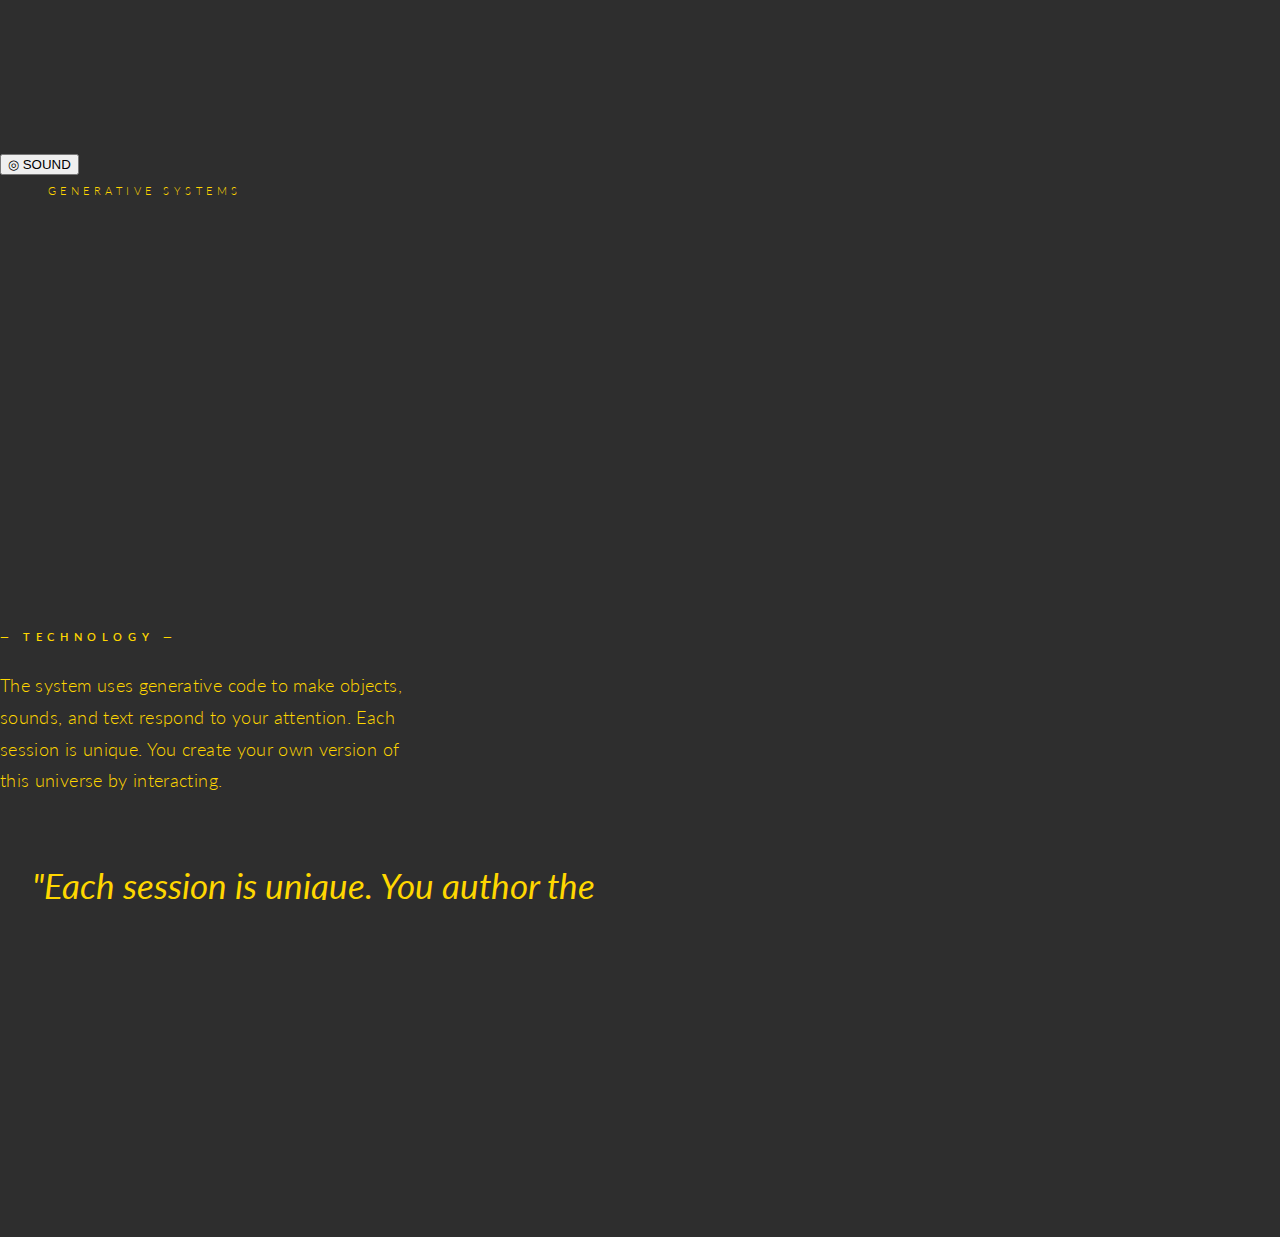
<file: sections/technology.html>
<!DOCTYPE html>
<html lang="en">
<head>
  <meta charset="UTF-8" />
  <meta name="viewport" content="width=device-width, initial-scale=1.0"/>
  <title>Technology — Observer Universe</title>
  <link rel="preconnect" href="https://fonts.googleapis.com">
  <link href="https://fonts.googleapis.com/css2?family=Playfair+Display:ital,wght@0,400;0,700;0,900;1,400;1,700&family=Lato:wght@300;400;700&family=Montserrat:wght@200;300;400;600&display=swap" rel="stylesheet">
  <link rel="stylesheet" href="../style/main.css">
  <link rel="stylesheet" href="../style/typography.css">
</head>
<body class="section-technology" data-section="technology">

  <canvas id="bg-canvas"></canvas>
  <div id="cursor-glow"></div>
  <div id="particles-container"></div>

  <nav class="section-nav">
    <a href="../index.html" class="nav-dot" data-label="Objective"></a>
    <a href="science.html" class="nav-dot" data-label="Science"></a>
    <a href="art.html" class="nav-dot" data-label="Art"></a>
    <a href="philosophy.html" class="nav-dot" data-label="Philosophy"></a>
    <a href="technology.html" class="nav-dot active" data-label="Technology"></a>
    <a href="spirituality.html" class="nav-dot" data-label="Spirituality"></a>
    <a href="reflection.html" class="nav-dot" data-label="Reflection"></a>
  </nav>

  <button id="sound-toggle" aria-label="Toggle sound">
    <span class="sound-icon">◎</span>
    <span class="sound-label">SOUND</span>
  </button>

  <main class="section-content">

    <div class="eyebrow-text observe-trigger" data-delay="0">GENERATIVE SYSTEMS</div>

    <h1 class="headline-section observe-trigger" data-delay="200">
      <span class="line-mask"><span class="line-inner">YOUR</span></span>
      <span class="line-mask"><em><span class="line-inner">UNIQUE</span></em></span>
      <span class="line-mask"><span class="line-inner accent-word">UNIVERSE</span></span>
    </h1>

    <div class="section-label observe-trigger" data-delay="450">— TECHNOLOGY —</div>

    <p class="body-text observe-trigger" data-delay="600">
      The system uses generative code to make objects, sounds, and text respond to your attention. Each session is unique. You create your own version of this universe by interacting.
    </p>

    <div class="pull-quote observe-trigger" data-delay="900">
      "Each session is unique. You author the experience."
    </div>

    <div class="cta-row observe-trigger" data-delay="1100">
      <a href="spirituality.html" class="cta-btn">NEXT: SPIRITUALITY →</a>
    </div>

  </main>

  <div id="objects-layer">
    <!-- Technology: circuit/grid aesthetics -->
    <div class="float-obj" style="top:15%;left:4%;" data-quantum="1">
      <svg width="100" height="100" viewBox="0 0 100 100" fill="none">
        <rect x="10" y="10" width="30" height="30" stroke="rgba(110,200,200,0.4)" stroke-width="1" fill="none"/>
        <rect x="60" y="10" width="30" height="30" stroke="rgba(110,200,200,0.3)" stroke-width="1" fill="none"/>
        <rect x="10" y="60" width="30" height="30" stroke="rgba(110,200,200,0.3)" stroke-width="1" fill="none"/>
        <line x1="40" y1="25" x2="60" y2="25" stroke="rgba(110,200,200,0.3)" stroke-width="1"/>
        <line x1="25" y1="40" x2="25" y2="60" stroke="rgba(110,200,200,0.3)" stroke-width="1"/>
        <circle cx="75" cy="75" r="5" fill="rgba(110,200,200,0.5)"/>
      </svg>
    </div>

    <div class="float-obj obj-cross" style="top:40%;right:7%;" data-quantum="1"></div>
    <div class="float-obj obj-dot-cluster" style="bottom:35%;left:6%;" data-quantum="1"></div>
    <div class="float-obj obj-line-v" style="top:20%;right:15%;" data-quantum="1"></div>

    <div class="float-obj" style="bottom:20%;right:8%;" data-quantum="1">
      <svg width="70" height="70" viewBox="0 0 70 70" fill="none">
        <polygon points="35,5 65,60 5,60" stroke="rgba(110,200,200,0.4)" stroke-width="1" fill="none"/>
        <line x1="35" y1="5" x2="35" y2="60" stroke="rgba(110,200,200,0.2)" stroke-width="0.5"/>
        <circle cx="35" cy="35" r="4" fill="rgba(110,200,200,0.6)"/>
      </svg>
    </div>

    <div class="float-obj obj-tree" style="bottom:0;left:5%;" data-quantum="1"></div>
    <div class="float-obj obj-tree obj-tree--tall" style="bottom:0;right:7%;" data-quantum="1"></div>
  </div>

  <footer class="section-footer">
    <span class="footer-index">05 / 07</span>
    <span class="footer-title">TECHNOLOGY</span>
    <span class="footer-next"><a href="spirituality.html">SPIRITUALITY ›</a></span>
  </footer>

  <script src="../scripts/main.js"></script>
  <script src="../scripts/objects.js"></script>
  <script src="../scripts/typography.js"></script>
  <script src="../scripts/sound.js"></script>
  <script>
    initObserverUniverse({ section: 'technology', index: 5 });
  </script>
</body>
</html>
</file>
<file: style/universe.css>
/* ═══════════════════════════════════════════
   OBSERVER UNIVERSE — universe.css
   Full-screen immersive quantum experience
════════════════════════════════════════════ */

:root {
  --bg:     #04040a;
  --gold:   #c9a84c;
  --cream:  #f0ece4;
  --dim:    #5a5650;
  --serif:  'Cormorant Garamond', Georgia, serif;
  --sans:   'Jost', system-ui, sans-serif;
}

*, *::before, *::after { box-sizing: border-box; margin: 0; padding: 0; }

html, body {
  width: 100%; height: 100%;
  overflow: hidden;
  background: var(--bg);
  cursor: none;
  -webkit-font-smoothing: antialiased;
}

/* ═══ CANVAS ═══ */
#universe-canvas {
  position: fixed;
  inset: 0;
  width: 100%;
  height: 100%;
  z-index: 1;
}

/* ═══ CUSTOM CURSOR ═══ */
#observer-cursor {
  position: fixed;
  top: 0; left: 0;
  pointer-events: none;
  z-index: 1000;
  transform: translate(-50%, -50%);
}

#cursor-ring {
  position: absolute;
  top: 50%; left: 50%;
  width: 48px; height: 48px;
  border-radius: 50%;
  border: 1px solid rgba(201,168,76,0.5);
  transform: translate(-50%, -50%);
  transition: width 0.25s ease, height 0.25s ease, border-color 0.25s ease, opacity 0.25s ease;
}

#observer-cursor.observing #cursor-ring {
  width: 72px;
  height: 72px;
  border-color: rgba(201,168,76,0.9);
  box-shadow: 0 0 30px rgba(201,168,76,0.3);
}

#cursor-dot {
  position: absolute;
  top: 50%; left: 50%;
  width: 5px; height: 5px;
  border-radius: 50%;
  background: var(--gold);
  transform: translate(-50%, -50%);
  box-shadow: 0 0 12px var(--gold);
}

#cursor-label {
  position: absolute;
  top: calc(50% + 32px);
  left: 50%;
  transform: translateX(-50%);
  font-family: var(--sans);
  font-size: 0.45rem;
  font-weight: 200;
  letter-spacing: 0.4em;
  text-transform: uppercase;
  color: rgba(201,168,76,0.6);
  white-space: nowrap;
  opacity: 0;
  transition: opacity 0.4s ease;
}

#observer-cursor.observing #cursor-label { opacity: 1; }

/* ═══ HUD ═══ */
#hud-top {
  position: fixed;
  top: clamp(1.5rem, 3vh, 2.5rem);
  left: clamp(2rem, 4vw, 4rem);
  z-index: 500;
  display: flex;
  align-items: center;
  gap: 2.5rem;
}

#hud-back {
  font-family: var(--sans);
  font-size: 0.55rem;
  font-weight: 200;
  letter-spacing: 0.3em;
  text-transform: uppercase;
  color: var(--dim);
  text-decoration: none;
  transition: color 0.3s ease;
}

#hud-back:hover { color: var(--gold); }

#hud-title {
  font-family: var(--sans);
  font-size: 0.55rem;
  font-weight: 200;
  letter-spacing: 0.4em;
  text-transform: uppercase;
  color: rgba(201,168,76,0.4);
}

/* ═══ SOUND BUTTON ═══ */
#sound-btn {
  position: fixed;
  top: clamp(1.5rem, 3vh, 2.5rem);
  right: clamp(2rem, 4vw, 4rem);
  z-index: 500;
  background: transparent;
  border: 1px solid rgba(201,168,76,0.2);
  color: var(--dim);
  font-family: var(--sans);
  font-size: 0.5rem;
  font-weight: 200;
  letter-spacing: 0.3em;
  text-transform: uppercase;
  padding: 0.6rem 1.2rem;
  cursor: pointer;
  display: flex;
  align-items: center;
  gap: 0.6rem;
  transition: all 0.3s ease;
}

#sound-btn:hover,
#sound-btn.on {
  border-color: rgba(201,168,76,0.5);
  color: var(--gold);
}

#sound-btn.on #sound-icon {
  animation: spin-pulse 3s linear infinite;
}

@keyframes spin-pulse {
  0%   { opacity: 1; transform: scale(1) rotate(0deg); }
  50%  { opacity: 0.5; transform: scale(1.3) rotate(180deg); }
  100% { opacity: 1; transform: scale(1) rotate(360deg); }
}

/* ═══ OBSERVATION COUNTER ═══ */
#obs-counter {
  position: fixed;
  bottom: clamp(1.5rem, 3vh, 2.5rem);
  left: clamp(2rem, 4vw, 4rem);
  z-index: 500;
}

#obs-count {
  font-family: var(--serif);
  font-size: clamp(2.5rem, 5vw, 5rem);
  font-weight: 300;
  color: rgba(201,168,76,0.25);
  line-height: 1;
  transition: color 0.4s ease;
}

#obs-counter.flash #obs-count {
  color: rgba(201,168,76,0.7);
}

#obs-label {
  font-family: var(--sans);
  font-size: 0.48rem;
  font-weight: 200;
  letter-spacing: 0.4em;
  text-transform: uppercase;
  color: var(--dim);
  margin-top: 0.3rem;
}

/* ═══ FLOATING QUANTUM WORDS ═══ */
#floating-words {
  position: fixed;
  inset: 0;
  pointer-events: none;
  z-index: 200;
  overflow: hidden;
}

.q-word {
  position: absolute;
  font-family: var(--serif);
  font-style: italic;
  color: rgba(201,168,76,0.0);
  pointer-events: none;
  transition: color 0.8s ease, opacity 0.8s ease;
  white-space: nowrap;
  user-select: none;
}

.q-word.visible {
  color: rgba(201,168,76,0.35);
}

/* ═══ ENTRY OVERLAY ═══ */
#entry-overlay {
  position: fixed;
  inset: 0;
  z-index: 2000;
  background: var(--bg);
  display: flex;
  align-items: center;
  justify-content: center;
  transition: opacity 1.2s ease;
}

#entry-overlay.hidden {
  opacity: 0;
  pointer-events: none;
}

#entry-content {
  text-align: center;
  display: flex;
  flex-direction: column;
  align-items: center;
  gap: 0;
  max-width: 600px;
  padding: 2rem;
  animation: entry-rise 1.2s cubic-bezier(0.16,1,0.3,1) both;
}

@keyframes entry-rise {
  from { opacity: 0; transform: translateY(30px); }
  to   { opacity: 1; transform: translateY(0); }
}

.entry-tag {
  font-family: var(--sans);
  font-size: 0.55rem;
  font-weight: 200;
  letter-spacing: 0.5em;
  text-transform: uppercase;
  color: var(--gold);
  margin-bottom: 2rem;
  display: flex;
  align-items: center;
  gap: 1rem;
}

.entry-tag::before,
.entry-tag::after {
  content: '';
  display: block;
  width: 2rem;
  height: 1px;
  background: var(--gold);
  opacity: 0.4;
}

.entry-heading {
  font-family: var(--serif);
  font-size: clamp(3.5rem, 9vw, 9rem);
  font-weight: 700;
  line-height: 0.88;
  color: var(--cream);
  margin-bottom: 2rem;
}

.entry-heading em {
  font-style: italic;
  font-weight: 300;
  color: rgba(201,168,76,0.85);
  display: block;
}

.entry-instruction {
  font-family: var(--serif);
  font-size: clamp(0.95rem, 1.5vw, 1.2rem);
  font-weight: 300;
  font-style: italic;
  line-height: 1.8;
  color: rgba(240,236,228,0.5);
  margin-bottom: 3rem;
}

#entry-start {
  font-family: var(--sans);
  font-size: 0.65rem;
  font-weight: 300;
  letter-spacing: 0.4em;
  text-transform: uppercase;
  background: transparent;
  border: 1px solid rgba(201,168,76,0.4);
  color: var(--gold);
  padding: 1.2rem 3rem;
  cursor: pointer;
  transition: all 0.4s ease;
  position: relative;
  overflow: hidden;
}

#entry-start::before {
  content: '';
  position: absolute;
  inset: 0;
  background: var(--gold);
  transform: scaleX(0);
  transform-origin: left;
  transition: transform 0.4s ease;
  z-index: -1;
}

#entry-start:hover {
  color: var(--bg);
}

#entry-start:hover::before {
  transform: scaleX(1);
}

/* ═══ RESPONSIVE ═══ */
@media (max-width: 600px) {
  body { cursor: auto; }
  #observer-cursor { display: none; }
  #entry-heading { font-size: clamp(3rem, 16vw, 5rem); }
}
</file>
<file: style/main.css>
/* Global styles */
body, html {
  margin: 0;
  padding: 0;
  width: 100%;
  height: 100%;
  background-color: #2E2E2E;
  color: #FFD700;
  font-family: 'Lato', sans-serif;
  overflow: hidden;
}

/* Each section/module */
.module {
  width: 90vw !important;           /* content width */
  max-width: 1200px !important;     /* limit very wide screens */
  height: 100vh;
  display: flex;
  flex-direction: column;
  justify-content: center;
  align-items: center;
  text-align: center;
  margin: 0 auto !important;        /* center horizontally */
  padding: 2rem !important;         /* breathing space */
  box-sizing: border-box !important;
}

/* Headlines */
.headline {
  font-size: 5vw;
  font-weight: bold;
  margin-bottom: 1rem;
}

/* Body text */
.body-text {
  font-size: 2vw;
  max-width: 100%;
  line-height: 1.5;
}
</file>
<file: style/typography.css>
/* ============================================
   OBSERVER UNIVERSE — typography.css
   Editorial, cinematic type system
   ============================================ */

/* ---- Eyebrow / Label text ---- */
.eyebrow-text {
  font-family: var(--font-label);
  font-size: clamp(0.55rem, 1vw, 0.7rem);
  font-weight: 300;
  letter-spacing: 0.4em;
  text-transform: uppercase;
  color: var(--color-accent);
  margin-bottom: clamp(1.5rem, 3vh, 2.5rem);
  position: relative;
  display: inline-flex;
  align-items: center;
  gap: 1rem;
}

.eyebrow-text::before {
  content: '';
  display: inline-block;
  width: 2rem;
  height: 1px;
  background: var(--color-accent);
}

/* ---- Main headline ---- */
.headline-main {
  font-family: var(--font-display);
  font-size: clamp(4rem, 12vw, 14rem);
  font-weight: 900;
  line-height: 0.88;
  letter-spacing: -0.02em;
  color: var(--color-white);
  margin-bottom: clamp(1.5rem, 3vh, 3rem);
  display: flex;
  flex-direction: column;
}

.headline-main em {
  font-style: italic;
  color: var(--color-accent);
}

/* ---- Line mask animation ---- */
.line-mask {
  overflow: hidden;
  display: block;
}

.line-inner {
  display: inline-block;
  transform: translateY(110%);
  transition: transform 1s var(--ease-expo);
}

.observe-trigger.visible .line-inner {
  transform: translateY(0);
}

.observe-trigger.visible .line-mask:nth-child(2) .line-inner {
  transition-delay: 0.1s;
}

.observe-trigger.visible .line-mask:nth-child(3) .line-inner {
  transition-delay: 0.2s;
}

/* ---- Section label ---- */
.section-label {
  font-family: var(--font-label);
  font-size: clamp(0.55rem, 0.9vw, 0.7rem);
  font-weight: 600;
  letter-spacing: 0.5em;
  text-transform: uppercase;
  color: var(--color-ink-dim);
  margin-bottom: clamp(1.5rem, 3vh, 2.5rem);
}

/* ---- Body text ---- */
.body-text {
  font-family: var(--font-body);
  font-size: clamp(0.85rem, 1.5vw, 1.1rem);
  font-weight: 300;
  line-height: 1.8;
  color: var(--color-ink-dim);
  max-width: 42ch;
  letter-spacing: 0.02em;
}

/* ---- Section-specific headlines ---- */
.headline-section {
  font-family: var(--font-display);
  font-size: clamp(3rem, 9vw, 10rem);
  font-weight: 700;
  line-height: 0.9;
  letter-spacing: -0.02em;
  color: var(--color-white);
  margin-bottom: clamp(1rem, 2vh, 2rem);
}

.headline-section em {
  font-style: italic;
  display: block;
}

.headline-section .accent-word {
  color: var(--color-accent);
}

/* ---- Pull quote / large quote ---- */
.pull-quote {
  font-family: var(--font-display);
  font-size: clamp(1.2rem, 3vw, 2.2rem);
  font-style: italic;
  font-weight: 400;
  line-height: 1.4;
  color: var(--color-accent-2);
  padding: 2rem 0 2rem 2rem;
  border-left: 2px solid var(--color-accent);
  max-width: 36ch;
  margin: 2rem 0;
}

/* ---- Hover interaction on type ---- */
.type-reactive {
  display: inline-block;
  transition: transform 0.4s var(--ease-expo),
              color 0.3s ease,
              letter-spacing 0.3s ease;
  cursor: default;
}

.type-reactive:hover {
  transform: scale(1.02) rotate(-0.5deg);
  color: var(--color-white);
  letter-spacing: 0.01em;
}

.headline-main .line-mask:hover .line-inner {
  letter-spacing: 0.02em;
  transition: letter-spacing 0.4s ease;
}

/* ---- Glitch effect on hover ---- */
@keyframes glitch-shift {
  0% { clip-path: polygon(0 0, 100% 0, 100% 35%, 0 35%); transform: translate(-3px, 0); }
  20% { clip-path: polygon(0 65%, 100% 65%, 100% 100%, 0 100%); transform: translate(3px, 0); }
  40% { clip-path: polygon(0 40%, 100% 40%, 100% 60%, 0 60%); transform: translate(-2px, 0); }
  60% { clip-path: polygon(0 0, 100% 0, 100% 100%, 0 100%); transform: translate(0); }
  80% { clip-path: polygon(0 20%, 100% 20%, 100% 50%, 0 50%); transform: translate(2px, 0); }
  100% { clip-path: polygon(0 0, 100% 0, 100% 100%, 0 100%); transform: translate(0); }
}

.glitch-hover {
  position: relative;
}

.glitch-hover.glitching::after {
  content: attr(data-text);
  position: absolute;
  left: 2px;
  top: 0;
  color: var(--color-accent);
  animation: glitch-shift 0.3s steps(1) infinite;
  opacity: 0.7;
}

/* ---- Typewriter cursor ---- */
.typewriter-cursor::after {
  content: '|';
  color: var(--color-accent);
  animation: blink-cursor 0.8s step-end infinite;
}

@keyframes blink-cursor {
  0%, 100% { opacity: 1; }
  50% { opacity: 0; }
}

/* ---- Large decorative letter ---- */
.deco-letter {
  font-family: var(--font-display);
  font-size: clamp(8rem, 20vw, 28rem);
  font-weight: 900;
  color: transparent;
  -webkit-text-stroke: 1px rgba(200,169,110,0.15);
  position: fixed;
  right: -2vw;
  top: 50%;
  transform: translateY(-50%);
  z-index: 3;
  pointer-events: none;
  line-height: 1;
  letter-spacing: -0.05em;
  user-select: none;
  transition: opacity 0.6s ease;
}

/* ---- Scattered letter effect ---- */
.scatter-text {
  display: flex;
  flex-wrap: wrap;
}

.scatter-text .char {
  display: inline-block;
  transition: transform 0.5s var(--ease-bounce), opacity 0.5s ease;
}

.scatter-text.dispersed .char {
  transform: translate(var(--tx), var(--ty)) rotate(var(--rot));
  opacity: 0.3;
}

/* ---- Vertical text ---- */
.vertical-text {
  writing-mode: vertical-rl;
  text-orientation: mixed;
  font-family: var(--font-label);
  font-size: 0.6rem;
  letter-spacing: 0.3em;
  text-transform: uppercase;
  color: var(--color-ink-dim);
  position: fixed;
  left: clamp(1.5rem, 3vw, 3rem);
  top: 50%;
  transform: translateY(-50%);
  z-index: 100;
}

/* ---- Word reveal animation ---- */
@keyframes word-reveal {
  from {
    opacity: 0;
    filter: blur(8px);
    transform: translateY(10px);
  }
  to {
    opacity: 1;
    filter: blur(0);
    transform: translateY(0);
  }
}

.word-reveal {
  animation: word-reveal 0.8s var(--ease-expo) both;
}

.word-reveal:nth-child(2) { animation-delay: 0.08s; }
.word-reveal:nth-child(3) { animation-delay: 0.16s; }
.word-reveal:nth-child(4) { animation-delay: 0.24s; }
.word-reveal:nth-child(5) { animation-delay: 0.32s; }

/* ---- Cursor-proximity text shimmer ---- */
.shimmer-text {
  background: linear-gradient(
    90deg,
    var(--color-ink-dim) 0%,
    var(--color-white) 50%,
    var(--color-ink-dim) 100%
  );
  background-size: 200% 100%;
  -webkit-background-clip: text;
  -webkit-text-fill-color: transparent;
  background-clip: text;
  transition: background-position 0.5s ease;
}

.shimmer-text.near-cursor {
  background-position: -100% 0;
}

/* ---- Section number ---- */
.section-number {
  font-family: var(--font-display);
  font-size: clamp(6rem, 14vw, 18rem);
  font-weight: 900;
  color: transparent;
  -webkit-text-stroke: 1px rgba(200,169,110,0.08);
  position: fixed;
  bottom: -3vh;
  left: clamp(2rem, 8vw, 10rem);
  z-index: 3;
  pointer-events: none;
  line-height: 1;
  user-select: none;
}
</file>
<file: style.css>
/* Base Reset */
body, html {
    margin: 0;
    padding: 0;
    width: 100%;
    background: #fff;
    font-family: 'Playfair Display', serif;
}

/* Splash Screen */
#enter-overlay {
    position: fixed;
    top: 0; left: 0;
    width: 100%; height: 100%;
    background: #fff;
    display: flex;
    flex-direction: column;
    justify-content: center;
    align-items: center;
    z-index: 9999;
    cursor: pointer;
    transition: opacity 1s ease;
}

/* Info Content - Ensure scrolling works here */
#content-wrapper {
    width: 100%;
    overflow-y: auto;
    position: relative;
}

.module {
    min-height: 100vh;
    display: flex;
    flex-direction: column;
    justify-content: center;
    align-items: center;
    padding: 100px 20px;
    text-align: center;
}

/* Button Styling */
#activate-universe {
    padding: 20px 40px;
    font-size: 1rem;
    letter-spacing: 3px;
    cursor: pointer;
    background: #000;
    color: #fff;
    border: none;
    z-index: 100;
}

/* Quantum Space */
#interaction-space {
    position: fixed;
    top: 0; left: 0;
    width: 100vw; height: 100vh;
    background: #000;
    z-index: 10000;
    display: none;
}

#quantum-canvas {
    width: 100%;
    height: 100%;
}

.pillars {
    list-style: none;
    padding: 0;
    margin-top: 40px;
    display: flex;
    gap: 20px;
    font-size: 0.6rem;
    letter-spacing: 3px;
    opacity: 0.7;
}

.pillars li {
    border: 1px solid #000;
    padding: 5px 10px;
}
</file>
